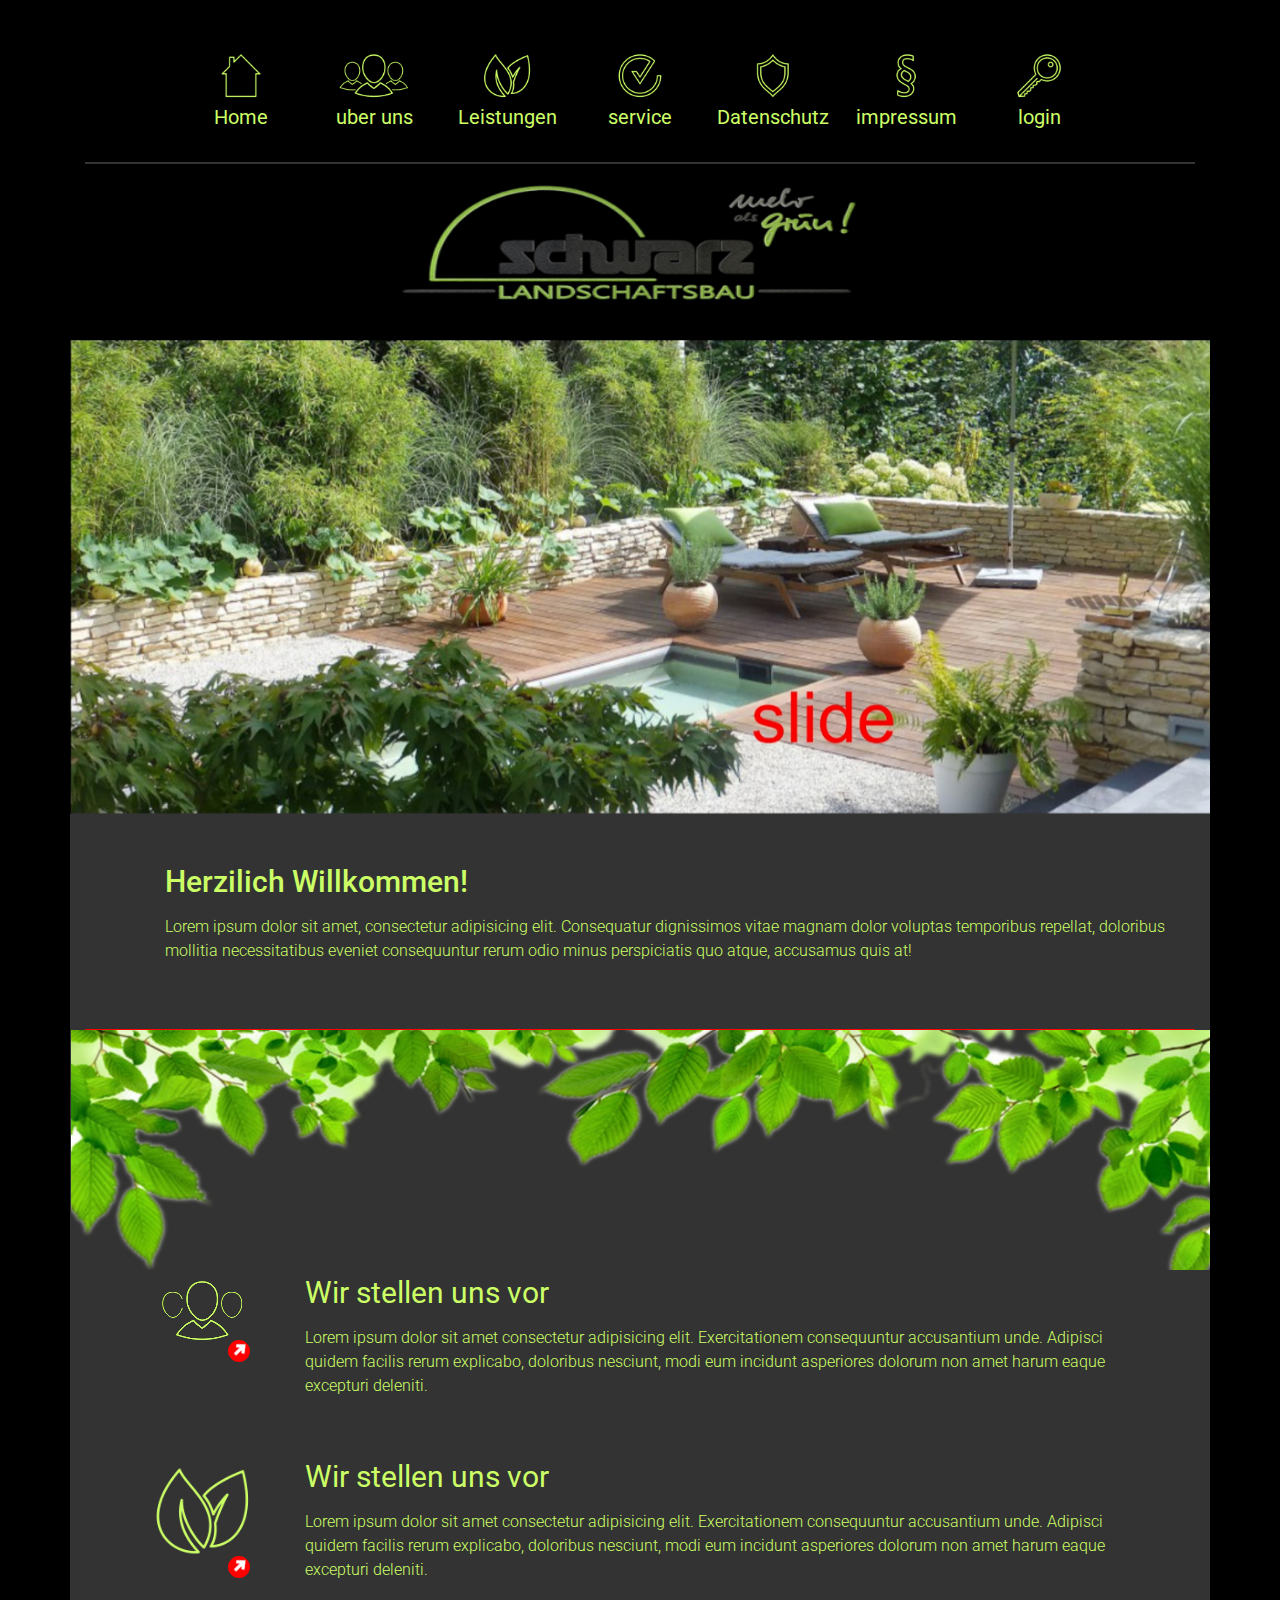
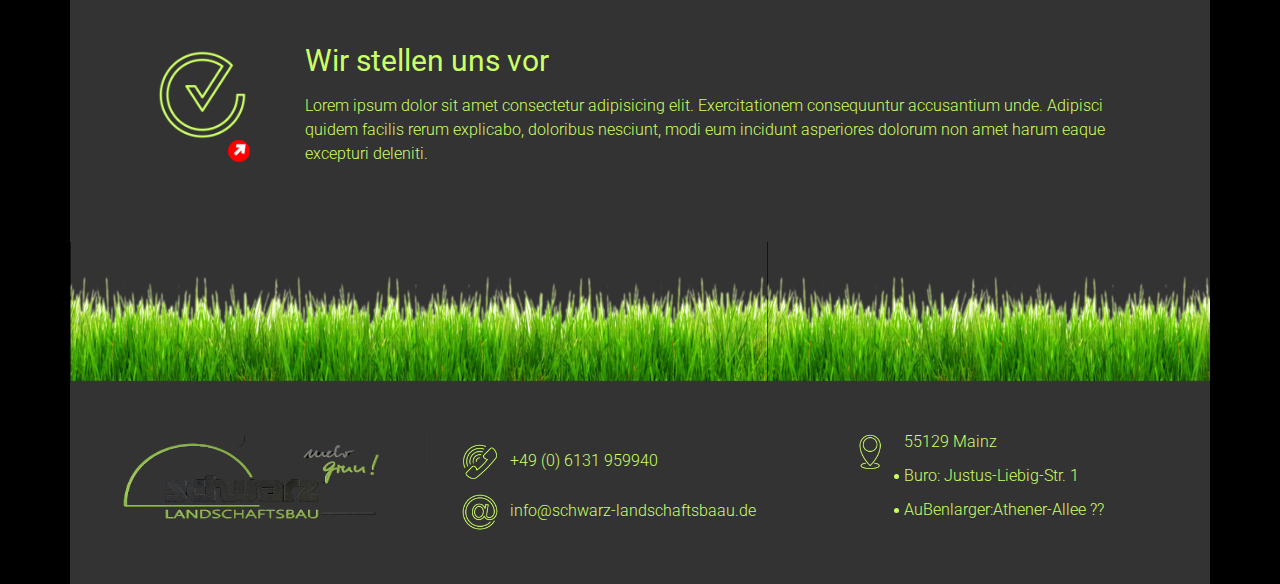
<file: index.html>
<!DOCTYPE html>
<html lang="en">
<head>
    <meta charset="utf-8">
    <meta http-equiv="X-UA-Compatible" content="IE=edge">
    <meta name="viewport" content="width=device-width, initial-scale=1">

    <title>Home</title> 

    <!-- ALL css -->

    <!-- bootstrap css -->
    <link rel="stylesheet" href="assets/css/bootstrap.min.css">
    <!-- fontawesome css -->
    <link rel="stylesheet" href="assets/css/fontawesome.min.css">
    <!-- fontawesome brands css -->
    <link rel="stylesheet" href="assets/css/brands.min.css">
    <!-- fontawesom solid css -->
    <link rel="stylesheet" href="assets/css/solid.min.css">
    <!-- Owl-carousel css -->
    <link rel="stylesheet" href="assets/css/owl.carousel.min.css">
    <!-- offcanvas css -->
    <link rel="stylesheet" href="assets/css/offcanvas.min.css">
    <!-- style css -->
    <link href="assets/css/style.css" rel="stylesheet"> 
    <!-- responsive css-->
    <link rel="stylesheet" href="assets/css/responsive.css">
    
</head>
<body>
 
    <!-- Header-area START -->
    <div class="header-area">
        <div class="container">
            <div class="row">
                <div class="col-lg-12">
                    <div class="header-menu">
                        <nav>
                            <ul class="first-menu">
                                <li><a href="index.html"><img src="assets/img/nav-home.png" alt="">Home</a></li>
                                <li><a href="#"><img src="assets/img/nav-aboutus.png" alt="">uber uns</a></li>
                                <li><a href="#"><img src="assets/img/nav-leistung.png" alt="">Leistungen</a></li>
                                <li><a href="#"><img src="assets/img/nav-service.png" alt="">service</a></li>
                                <li><a href="#"><img src="assets/img/nav-ds.png" alt="">Datenschutz</a></li>
                                <li><a href="#"><img src="assets/img/nav-impr.png" alt="">impressum</a></li>
                                <li><a href="logIn.html"><img src="assets/img/nav-login.png" alt="">login</a></li>
                            </ul>
                        </nav> 
                        <nav id="offcanvas-sidebar">
                            <ul id="menu">
                                <li><a href="index.html"><img src="assets/img/nav-home.png" alt="">Home</a></li>
                                <li><a href="#"><img src="assets/img/nav-aboutus.png" alt="">uber uns</a></li>
                                <li><a href="#"><img src="assets/img/nav-leistung.png" alt="">Leistungen</a></li>
                                <li><a href="#"><img src="assets/img/nav-service.png" alt="">service</a></li>
                                <li><a href="#"><img src="assets/img/nav-ds.png" alt="">Datenschutz</a></li>
                                <li><a href="#"><img src="assets/img/nav-impr.png" alt="">impressum</a></li>
                                <li><a href="logIn.html"><img src="assets/img/nav-login.png" alt="">login</a></li>
                            </ul>
                        </nav> 
                    </div>
                </div>
                <div class="col-lg-12">
                    <div class="logo-area home-page">
                        <a href="#"><img src="assets/img/logo.png" alt=""></a>
                    </div>
                </div>
            </div>
        </div>
    </div>
    <!-- Header-area END -->   
                    
    <!-- hero-area START -->
    <div class="hero-area">
        <div class="container">
            <div class="hero-carousel owl-carousel">
                <div class="hero-slider">  
                    <img src="assets/img/hero-area.png" alt=""> 
                </div>
                <div class="hero-slider"> 
                    <img src="assets/img/hero-area.png" alt=""> 
                </div>
            </div>
        </div>
    </div>
    <!-- hero-area END -->

    <!-- about-area START -->
    <div class="aboout-area">
        <div class="container">
            <div class="row">
                <div class="col-lg-12">
                    <div class="about-wrepper">
                        <h4>Herzilich Willkommen!</h4>
                        <p>Lorem ipsum dolor sit amet, consectetur adipisicing elit. Consequatur dignissimos vitae magnam dolor voluptas temporibus repellat, doloribus mollitia necessitatibus eveniet consequuntur rerum odio minus perspiciatis quo atque, accusamus quis at!</p>
                    </div>
                </div>
            </div>
        </div>
    </div>
    <!-- about-area END -->

    <!-- services-area START -->
    <div class="services-area">
        <div class="container">
            <div class="row">
                <div class="col-lg-12">
                    <div class="services-box">
                        <div class="row">
                            <div class="col-lg-2 text-center">
                                <div class="services-icon">
                                    <img src="assets/img/nav-aboutu.png" alt="">
                                </div>
                            </div>
                            <div class="col-lg-10">
                                <div class="services-wrepper">
                                    <h4>Wir stellen uns vor</h4>
                                    <p>Lorem ipsum dolor sit amet consectetur adipisicing elit. Exercitationem consequuntur accusantium unde. Adipisci quidem facilis rerum explicabo, doloribus nesciunt, modi eum incidunt asperiores dolorum non amet harum eaque excepturi deleniti.</p>
                                </div>
                            </div>
                        </div>
                    </div>
                </div>
                <div class="col-lg-12">
                    <div class="services-box">
                        <div class="row">
                            <div class="col-lg-2">
                                <div class="services-icon">
                                    <img src="assets/img/tx-nav-leistung.png" alt="">
                                </div>
                            </div>
                            <div class="col-lg-10">
                                <div class="services-wrepper">
                                    <h4>Wir stellen uns vor</h4>
                                    <p>Lorem ipsum dolor sit amet consectetur adipisicing elit. Exercitationem consequuntur accusantium unde. Adipisci quidem facilis rerum explicabo, doloribus nesciunt, modi eum incidunt asperiores dolorum non amet harum eaque excepturi deleniti.</p>
                                </div>
                            </div>
                        </div>
                    </div>
                </div>
                <div class="col-lg-12">
                    <div class="services-box">
                        <div class="row">
                            <div class="col-lg-2">
                                <div class="services-icon">
                                    <img src="assets/img/tx-nav-service.png" alt="">
                                </div>
                            </div>
                            <div class="col-lg-10">
                                <div class="services-wrepper">
                                    <h4>Wir stellen uns vor</h4>
                                    <p>Lorem ipsum dolor sit amet consectetur adipisicing elit. Exercitationem consequuntur accusantium unde. Adipisci quidem facilis rerum explicabo, doloribus nesciunt, modi eum incidunt asperiores dolorum non amet harum eaque excepturi deleniti.</p>
                                </div>
                            </div>
                        </div>
                    </div>
                </div>
            </div>
        </div>
    </div>
    <!-- services-area END -->

    <!-- footer-area START -->
    <div class="footer-area">
        <div class="container">
            <div class="row">
                <div class="col-lg-4">
                    <div class="footer-box">
                        <div class="footer-logo">
                            <a href="#"><img src="assets/img/logo2.png" alt=""></a>
                        </div>
                    </div>
                </div>
                <div class="col-lg-4 col-md-6">
                    <div class="footer-box"> 
                                <div class="footer-sub">
                                    <a href="tel:+49(0)6131959940"><img src="assets/img/f-tel.png" alt="">+49 (0) 6131 959940</a>
                                    <a href="tel"><img src="assets/img/f-mail.png" alt="">info@schwarz-landschaftsbaau.de</a>
                                </div> 
                    </div>
                </div>
                <div class="col-lg-4 col-md-6">
                    <div class="footer-box">
                        <img class="location-img" src="assets/img/f-adr.png" alt="">
                        <div class="location-wrepper">
                            <h5 class="fast-child">55129 Mainz</h5>
                            <h5>Buro: <span>Justus-Liebig-Str. 1</span></h5>
                            <h5>AuBenlarger:Athener-Allee ??</h5>
                        </div>

                    </div>
                </div>
            </div>
        </div>
    </div>
    <!-- footer-area END -->







    <!-- ALL js -->
    
    <!-- main Jquery js -->
    <script src="assets/js/jquery-3.4.1.min.js"></script> 
    <!-- popper js -->
    <script src="assets/js/popper.min.js"></script> 
    <!-- bootstrap js -->
    <script src="assets/js/bootstrap.min.js"></script>
    <!-- fontawesome js --> 
    <script src="assets/js/1351.js"></script>
    <!-- offcanvas js -->
    <script src="assets/js/offcanvas.min.js"></script>
    <!-- Owl-carousel js -->
    <script src="assets/js/owl.carousel.min.js"></script>
    <!-- main js -->
    <script src="assets/js/main.js"></script> 
</body>
</html>
</file>
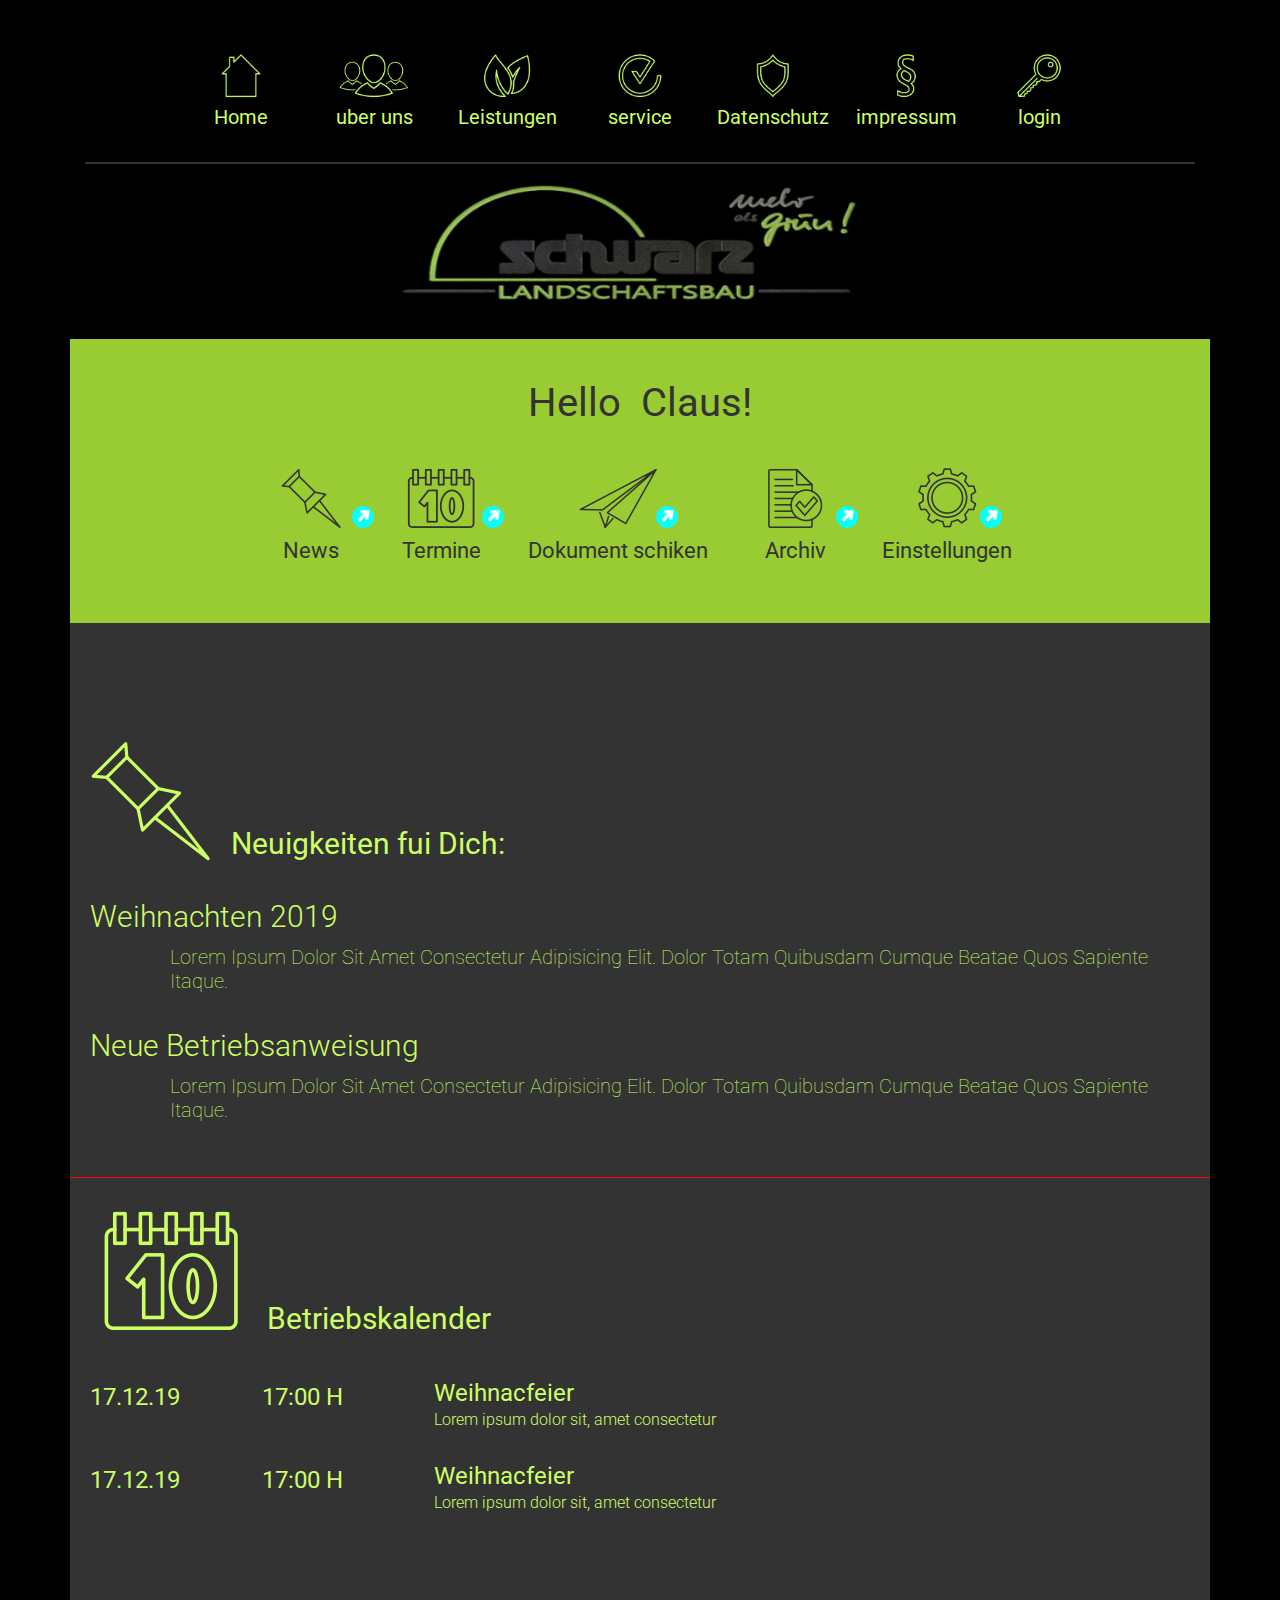
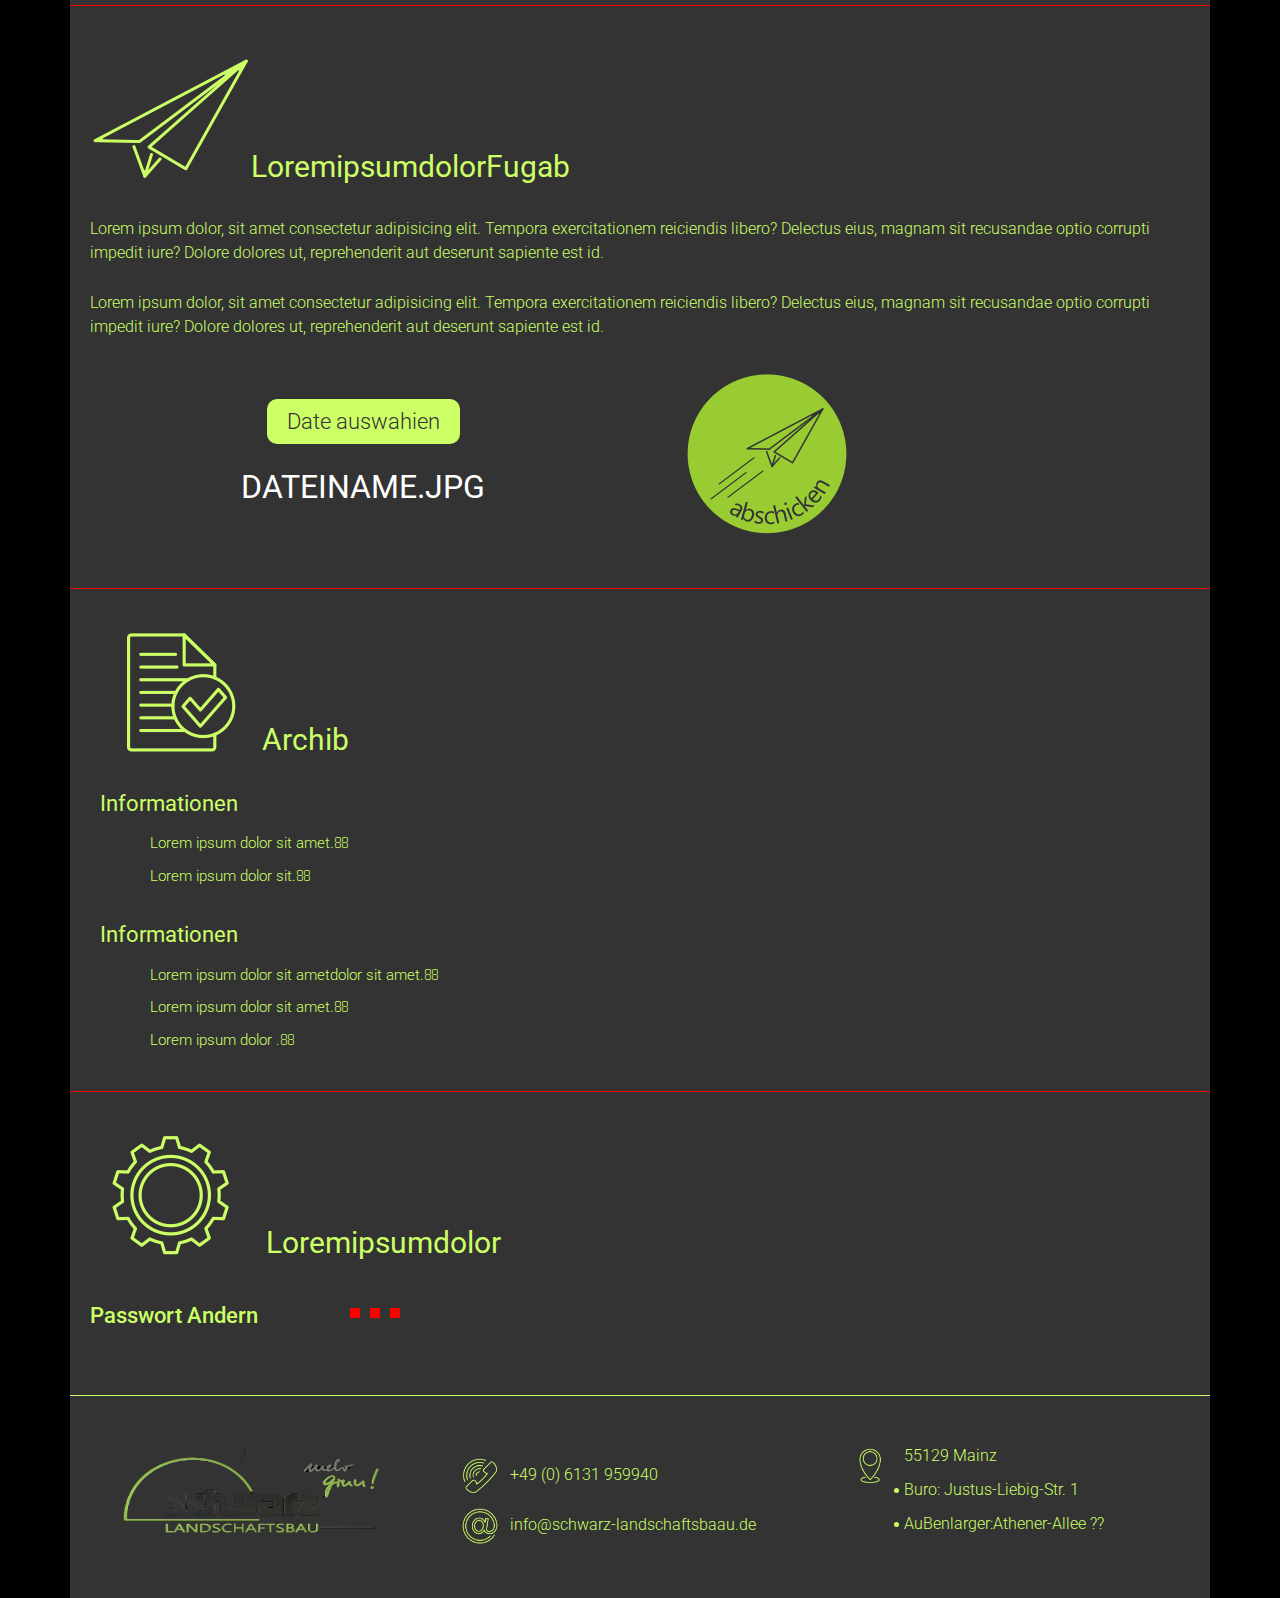
<file: logIn.html>
<!DOCTYPE html>
<html lang="en">
<head>
    <meta charset="utf-8">
    <meta http-equiv="X-UA-Compatible" content="IE=edge">
    <meta name="viewport" content="width=device-width, initial-scale=1">

    <title>LOG IN</title> 

    <!-- ALL css -->

    <!-- bootstrap css -->
    <link rel="stylesheet" href="assets/css/bootstrap.min.css">
    <!-- fontawesome css -->
    <link rel="stylesheet" href="assets/css/fontawesome.min.css">
    <!-- fontawesome brands css -->
    <link rel="stylesheet" href="assets/css/brands.min.css">
    <!-- fontawesom solid css -->
    <link rel="stylesheet" href="assets/css/solid.min.css">
    <!-- Owl-carousel css -->
    <link rel="stylesheet" href="assets/css/owl.carousel.min.css">
    <!-- offcanvas css -->
    <link rel="stylesheet" href="assets/css/offcanvas.min.css">
    <!-- style css -->
    <link href="assets/css/style.css" rel="stylesheet"> 
    <!-- responsive css-->
    <link rel="stylesheet" href="assets/css/responsive.css">
    
</head>
<body>
 
    <!-- Header-area START -->
    <div class="header-area">
        <div class="container">
            <div class="row">
                <div class="col-lg-12">
                    <div class="header-menu">
                        <nav>
                            <ul class="first-menu">
                                <li><a href="index.html"><img src="assets/img/nav-home.png" alt="">Home</a></li>
                                <li><a href="#"><img src="assets/img/nav-aboutus.png" alt="">uber uns</a></li>
                                <li><a href="#"><img src="assets/img/nav-leistung.png" alt="">Leistungen</a></li>
                                <li><a href="#"><img src="assets/img/nav-service.png" alt="">service</a></li>
                                <li><a href="#"><img src="assets/img/nav-ds.png" alt="">Datenschutz</a></li>
                                <li><a href="#"><img src="assets/img/nav-impr.png" alt="">impressum</a></li>
                                <li><a href="logIn.html"><img src="assets/img/nav-login.png" alt="">login</a></li>
                            </ul>
                        </nav> 
                        <nav id="offcanvas-sidebar">
                            <ul id="menu">
                                <li><a href="index.html"><img src="assets/img/nav-home.png" alt="">Home</a></li>
                                <li><a href="#"><img src="assets/img/nav-aboutus.png" alt="">uber uns</a></li>
                                <li><a href="#"><img src="assets/img/nav-leistung.png" alt="">Leistungen</a></li>
                                <li><a href="#"><img src="assets/img/nav-service.png" alt="">service</a></li>
                                <li><a href="#"><img src="assets/img/nav-ds.png" alt="">Datenschutz</a></li>
                                <li><a href="#"><img src="assets/img/nav-impr.png" alt="">impressum</a></li>
                                <li><a href="logIn.html"><img src="assets/img/nav-login.png" alt="">login</a></li>
                            </ul>
                        </nav> 
                    </div>
                </div>
                <div class="col-lg-12">
                    <div class="logo-area home-page">
                        <a href="#"><img src="assets/img/logo.png" alt=""></a>
                    </div>
                </div>
            </div>
        </div>
    </div>
    <!-- Header-area END -->    
          
    <!-- welcome-area START -->
    <div class="welcome-area">
        <div class="container">
            <div class="row">
                <div class="col-lg-12">
                    <div class="welcome-wrepper">
                        <h2>hello claus!</h2>
                        <div class="welcome-feture">
                            <div class="single-feture">
                                <img src="assets/img/L-news.png" alt="">
                                <p>News</p>
                            </div>
                            <div class="single-feture">
                                <img src="assets/img/L-termin.png" alt="">
                                <p>Termine</p>
                            </div>
                            <div class="single-feture third-box">
                                <img src="assets/img/L-dok.png" alt="">
                                <p>Dokument schiken</p>
                            </div>
                            <div class="single-feture">
                                <img src="assets/img/L-archiv.png" alt="">
                                <p>Archiv</p>
                            </div>
                            <div class="single-feture last-box">
                                <img src="assets/img/L-Einst.png" alt="">
                                <p>Einstellungen</p>
                            </div>
                        </div>
                    </div>
                </div>
            </div>
        </div>
    </div>
    <!-- welcome-area END -->

    <!-- login-details START -->
    <div class="login-details">
        <div class="login-main">
            <div class="container">
                <div class="row">
                    <div class="login-wrpper">
                        <div class="login-first-box">
                            <h3><img src="assets/img/L-pic-news.png" alt="">Neuigkeiten fui Dich:</h3>
                            <div class="logINmain-wrepper">
                                <h4>weihnachten 2019 <span>Lorem ipsum dolor sit amet consectetur adipisicing elit. Dolor totam quibusdam cumque beatae quos sapiente itaque.</span></h4>
                                <h4>Neue Betriebsanweisung<span>Lorem ipsum dolor sit amet consectetur adipisicing elit. Dolor totam quibusdam cumque beatae quos sapiente itaque.</span></h4>
                            </div>
                        </div>
                    </div>
                </div>
            </div>
        </div>
        <div class="detailse-calender">
            <div class="container">
                <div class="row"> 
                        <div class="calender">
                            <h3><img src="assets/img/L-pic-termin.png" alt="">Betriebskalender</h3>
                            <div class="calender-detailse">
                                <div class="detailse-box">
                                    <div class="single-detailse">
                                        <h4>17.12.19</h4>
                                    </div>
                                    <div class="single-detailse">
                                        <h4>17:00 h</h4>
                                    </div>
                                    <div class="single-detailse last-content">
                                        <h4>weihnacfeier</h4>
                                        <p>Lorem ipsum dolor sit, amet consectetur</p>
                                    </div>
                                </div>
                                <div class="detailse-box">
                                    <div class="single-detailse">
                                        <h4>17.12.19</h4>
                                    </div>
                                    <div class="single-detailse">
                                        <h4>17:00 h</h4>
                                    </div>
                                    <div class="single-detailse last-content">
                                        <h4>weihnacfeier</h4>
                                        <p>Lorem ipsum dolor sit, amet consectetur</p>
                                    </div>
                                </div>
                            </div>
                        </div> 
                </div>
            </div>
        </div>
        <div class="detailse-documantion">
            <div class="container">
                <div class="row"> 
                        <div class="document-wrepper">
                            <h4><img src="assets/img/L-pic-dok.png" alt="">LoremipsumdolorFugab</h4>
                            <p>Lorem ipsum dolor, sit amet consectetur adipisicing elit. Tempora exercitationem reiciendis libero? Delectus eius, magnam sit recusandae optio corrupti impedit iure? Dolore dolores ut, reprehenderit aut deserunt sapiente est id.</p>
                            <p class="last-pera">Lorem ipsum dolor, sit amet consectetur adipisicing elit. Tempora exercitationem reiciendis libero? Delectus eius, magnam sit recusandae optio corrupti impedit iure? Dolore dolores ut, reprehenderit aut deserunt sapiente est id.</p>
                            <div class="input-sourch">
                                <div class="sourch-wrepper">
                                    <a href="#">Date auswahien</a>
                                    <h4>dateiname.jpg</h4>
                                </div>
                                <div class="sourch-img">
                                    <img src="assets/img/L-pic-abschicken.png" alt="">
                                </div>
                            </div>
                        </div> 
                </div>
            </div>
        </div>
        <div class="detailse-archiv">
            <div class="container">
                <div class="row"> 
                        <div class="archiv-wrepper">
                            <h4><img src="assets/img/L-pic-archiv.png" alt="">archib</h4>
                            <div class="single-archiv">
                                <h4>informationen</h4>
                                <p>Lorem ipsum dolor sit amet.<i class="fad fa-search"></i></p> 
                                <p>Lorem ipsum dolor sit.<i class="fad fa-search"></i></p> 
                            </div>
                            <div class="single-archiv">
                                <h4>informationen</h4>
                                <p>Lorem ipsum dolor sit ametdolor sit amet.<i class="fad fa-search"></i></p> 
                                <p>Lorem ipsum dolor sit amet.<i class="fad fa-search"></i></p> 
                                <p>Lorem ipsum dolor .<i class="fad fa-search"></i></p> 
                            </div>
                        </div> 
                </div>
            </div>
        </div>
        <div class="password-demo">
            <div class="container">
                <div class="row"> 
                   <div class="password">
                        <div class="demo-wrepper">
                            <h4><img src="assets/img/L-pic-Einst.png" alt="">Loremipsumdolor</h4>
                        </div>
                        <div class="main-password">
                            <h4>passwort andern <span></span></h4>
                        </div> 
                   </div>     
                </div>
            </div>
        </div>
    </div>
    <!-- login-details END -->

    <!-- footer-area START -->
    <div class="footer-area">
        <div class="container">
            <div class="row">
                <div class="col-lg-4">
                    <div class="footer-box">
                        <div class="footer-logo">
                            <a href="#"><img src="assets/img/logo2.png" alt=""></a>
                        </div>
                    </div>
                </div>
                <div class="col-lg-4 col-md-6">
                    <div class="footer-box"> 
                                <div class="footer-sub">
                                    <a href="tel:+49(0)6131959940"><img src="assets/img/f-tel.png" alt="">+49 (0) 6131 959940</a>
                                    <a href="tel"><img src="assets/img/f-mail.png" alt="">info@schwarz-landschaftsbaau.de</a>
                                </div> 
                    </div>
                </div>
                <div class="col-lg-4 col-md-6">
                    <div class="footer-box">
                        <img class="location-img" src="assets/img/f-adr.png" alt="">
                        <div class="location-wrepper">
                            <h5 class="fast-child">55129 Mainz</h5>
                            <h5>Buro: <span>Justus-Liebig-Str. 1</span></h5>
                            <h5>AuBenlarger:Athener-Allee ??</h5>
                        </div>

                    </div>
                </div>
            </div>
        </div>
    </div>
    <!-- footer-area END -->







    <!-- ALL js -->
    
    <!-- main Jquery js -->
    <script src="assets/js/jquery-3.4.1.min.js"></script> 
    <!-- popper js -->
    <script src="assets/js/popper.min.js"></script> 
    <!-- bootstrap js -->
    <script src="assets/js/bootstrap.min.js"></script>
    <!-- fontawesome js --> 
    <script src="assets/js/1351.js"></script>
    <!-- offcanvas js -->
    <script src="assets/js/offcanvas.min.js"></script>
    <!-- Owl-carousel js -->
    <script src="assets/js/owl.carousel.min.js"></script>
    <!-- main js -->
    <script src="assets/js/main.js"></script> 
</body>
</html>
</file>
<file: assets/css/style.css>
@import url('https://fonts.googleapis.com/css?family=Roboto:100,300,400,500,700,900&display=swap');
/* Base CSS */
.alignleft {
    float: left;
    margin-right: 15px;
}
.alignright {
    float: right;
    margin-left: 15px;
}
.aligncenter {
    display: block;
    margin: 0 auto 15px;
}
a:focus { outline: 0 solid }
img {
    max-width: 100%;
    height: auto;
}
h1,
h2,
h3,
h4,
h5,
h6 {
  font-family: 'Roboto', sans-serif;
  margin: 0 0 15px;
  font-weight: 300;
  color: #000000;
}
body {
  font-family: 'Roboto', sans-serif;
  color: #ccff66;
  font-weight: 300;
  background-color: #000000;
}
.selector-for-some-widget {
  box-sizing: content-box;
}
a:hover { text-decoration: none }
ul{
  margin: 0;
  padding: 0;
}
ul li{
  list-style: none;
  display: inline-block;
}
.container{
  background-color: #333333;
}
 /* bass css END */

 
 div#offcanvas-navicon {
  display: none;
}
 .header-area .container {
  background: #000;
}
.header-menu nav ul li {
  display: inline-block;
  width: 129px;
  text-align: center;
}

.header-menu nav ul li a {
  width: 100%;
  display: inline-block;
  color: #ccff66;
  font-size: 20px;
  font-weight: 400;
  padding: 30px 0;
  padding-top: 50px;
}
.header-menu nav ul li a:hover {
  color: #ccc;
}
.header-menu nav ul li a img {
  display: block;
  margin: auto;
  width: 60%;
}
.logo-area.home-page img {
  width: 600px;
  height: 150px;
}
.header-menu {
  border-bottom: 2px solid #333;
  text-align: center;
}

.header-menu nav ul li a:hover img {
  filter: grayscale(1);
}

.logo-area {
  text-align: center;
  padding: 20px 0;
  padding-top: 5px;
}

.logo-area a img {
  width: 400px;
  height: 100px;
}

/* header-areea css END */
.hero-area .col-lg-12{
  padding: 0;
}
.hero-area .container { 
  padding: 0 !important;
}
/* hero-area css END */
.aboout-area .about-wrepper {
  padding: 50px 0;
  border-bottom: 1px solid red;
  padding-left: 80px;
}

.aboout-area .about-wrepper h4 {
  font-size: 30px;
  font-weight: 500;
  color: #ccff66;
}

/* About-area css END */
.services-area .container {
  padding: 200px 60px;
  position: relative;
}

.services-area .container:after {content: "";position: absolute;width: 100%;height: 240px;top: 0;left: 0;background: url(../img/top-img.png);z-index: 99;display: block;background-size: 100% 110%;}

.services-area .container:before {content: "";position: absolute;width: 100%;height: 140px;background: url(../img/bottom-img.png);bottom: 0;left: 0;background-size: contain;}
.services-wrepper h4 {
  font-size: 30px;
  color: #ccff66;
  font-weight: 400;
}
.services-area .container .row .col-lg-12 {
  margin-top: 45px;
}
.services-icon {
  position: relative;
}
.services-icon:after {
  content: "";
  position: absolute;
  width: 22px;
  height: 22px;
  background: url(../img/arrow.png);
  bottom: -15px;
  right: 25px;
  border-radius: 50%;
  background-size: cover;
  background-color: red;
  transform: rotate(45deg);
}

/*===============================================================================================
                                    HOME PAGE CSS END 
 =====================================================================================================*/



.welcome-area .container {
  background: #99cc33;
  text-align: center;
  padding: 40px 0;
}

.welcome-wrepper h2 {
  font-size: 40px;
  text-transform: capitalize;
  font-weight: 400;
  color: #333;
  word-spacing: 10px;
  padding-bottom: 20px;
}

.welcome-wrepper .welcome-feture .single-feture {
  display: inline-block;
  margin: 0px 20px;
  position: relative;
}


.welcome-wrepper .welcome-feture .single-feture p {
  color: #333333;
  font-weight: 400;
  font-size: 22px;
}

.welcome-wrepper .welcome-feture .single-feture:after {
  content: "";
  position: absolute;
  width: 22px;
  height: 22px;
  background: url(../img/arrow.png);
  bottom: 55px;
  right: -20px;
  border-radius: 50%;
  background-size: cover;
  background-color: #08fef9;
  transform: rotate(45deg);
} 
.single-feture.third-box:after { 
  right: 30px !important; 
}
.single-feture.last-box:after { 
  right: 10px !important; 
}
.welcome-area {
  overflow: hidden;
}
/* welcome-area CSS END */

.login-first-box h3 {
  font-size: 30px;
  color: #ccff66;
  font-weight: 400;
  margin-top: 100px;
  padding-bottom: 0;
  margin-bottom: 0;
}

.login-first-box {
  border-bottom: 1px solid red;
  padding-bottom: 20px;
  margin-bottom: 20px;
  padding-top: 50px;
}

.login-first-box img {
  position: relative;
  top: -45px;
}

.logINmain-wrepper {
  margin-top: -20px;
  padding: 0px 20px;
}

.logINmain-wrepper h4 {
  color: #ccff66;
  padding-bottom: 20px;
  font-size: 30px;
  text-transform: capitalize;
}

.logINmain-wrepper h4 span {
  display: block;
  padding-left: 80px;
  font-size: 20px;
  font-weight: 100;
  padding-top: 10px;
}

/* login-wrpper css END */

.detailse-calender h3 {
  font-size: 30px;
  color: #ccff66;
  font-weight: 400;
  margin-top: 100px;
}

.detailse-calender h3 img {position: relative;margin-top: -100px;margin-right: 15px;}

.calender-detailse .detailse-box {
  display: block;
  padding-bottom: 30px;
}

.calender-detailse .detailse-box .single-detailse {
  display: inline-block;
  width: 15%;
}

.calender-detailse .detailse-box .single-detailse h4 {color: #ccff66;margin: 0;padding: 0;font-weight: 400;text-transform: capitalize;}

.single-detailse.last-content {
  width: 40% !important;
  position: relative;
  top: 20px;
}

.calender-detailse .detailse-box .single-detailse p {
  margin: 0;
}
.calender {
  padding-left: 20px;
  border-bottom: 1px solid red;
  width: 100%;
  padding-bottom: 80px;
  margin-bottom: 10px;
}


/* detailse-calender css END */

.document-wrepper {
  padding: 0 20px;
  border-bottom: 1px solid red;
  padding-bottom: 10px;
  padding-top: 30px;
}

.document-wrepper h4 {
  padding-top: 100px;
  font-size: 30px;
  color: #ccff66;
  font-weight: 400;
  padding-bottom: 10px;
}

.document-wrepper h4 img {
  margin-top: -100px;
}

.document-wrepper p {
  padding-bottom: 10px;
}

.document-wrepper p.last-pera {
  padding-bottom: 50px;
}

.input-sourch {
  text-align: center;
}

.input-sourch .sourch-wrepper {
  width: 250px;
  margin: auto;
  display: inline-block;
}

.input-sourch .sourch-wrepper a {
  font-size: 22px;
  background: #ccff66;
  color: #333333;
  padding: 10px 20px;
  border-radius: 10px;
}

.input-sourch .sourch-wrepper h4 {
  margin: 0;
  padding: 0;
  padding-top: 30px;
  text-transform: uppercase;
  color: #fff;
  font-size: 32px;
}
.sourch-img {
  width: 50%;
  margin: auto;
  display: inline-block;
  text-align: center;
  position: relative;
  top: -40px;
}

/* detailse-documantion css END */

.archiv-wrepper {
  width: 100%;
  padding-left: 20px;
  border-bottom: 1px solid red;
  padding: 30px;
}

.archiv-wrepper h4 {
  font-size: 30px;
  text-transform: capitalize;
  color: #ccff66;
  font-weight: 400;
  padding-top: 100px;
}

.archiv-wrepper h4 img {
  margin-top: -100px;
}

.single-archiv h4 {
  padding: 0;
  margin-top: 25px;
  font-size: 22px;
}

.single-archiv p {
  margin: 0;
  padding-left: 50px;
  padding-bottom: 10px;
  position: relative;
  font-size: 15px;
}
.single-archiv p svg {
  position: absolute;
  left: 50%;
  top: 5px;
  font-size: 20px;
}
/* detailse-archiv css END */

.password {
  width: 100%;
  padding-left: 20px;
  border-bottom: 1px solid #ccff66;
  padding-top: 30px;
  padding-bottom: 50px;
}


.password .demo-wrepper h4 {
  font-size: 30px;
  color: #ccff66;
  font-weight: 400;
  margin-top: 100px;
}

.password .demo-wrepper h4 img {
  margin-top: -100px;
  margin-right: 15px;
}

.main-password {
  width: 100%;
  padding-top: 20px;
}

.main-password h4 {
  font-size: 22px;
  color: #ccff66;
  text-transform: capitalize;
  font-weight: 500;
  position: relative;
}
.main-password span {
  width: 10px;
  height: 10px;
  background: red;
  display: block;
  position: absolute;
  top: 5px;
  left: 25%;
} 
.main-password span:after {content: "";position: absolute;width: 10px;height: 10px;background: red;left: 100%;margin-left: 10px;} 
.main-password span:before {content: "";position: absolute;width: 10px;height: 10px;background: red;right: 100%;margin-right: 10px;}


 
.footer-area .footer-box .footer-logo a img {
  width: 100%;
  height: 100px;
}
.login-details {
  overflow: hidden;
}
/* login-details css END */

.footer-box .footer-sub a {
  display: block;
  margin-top: 10px;
  color: #ccff66;
  font-size: 16px;
}

.footer-box .footer-sub a img {
  width: 40px;
  margin-right: 10px;
}

.footer-box img.location-img {
  width: 40px;
  float: left;
}

.footer-box .location-wrepper {
  float: right;
  width: 85%;
}

.footer-box .location-wrepper h5 {
  color: #ccff66;
  position: relative;
  font-size: 16px;
}

.footer-box .location-wrepper h5:after {content: "";position: absolute;width: 5px;height: 5px;background: #ccff5e;left: -10px;top: 8px;border-radius: 50%;}

.footer-box .location-wrepper h5.fast-child:after {
  background: transparent;
}

.footer-area .container {
  padding: 50px 0;
}
.footer-area{
  overflow: hidden;
}
/* footer-area css END */
</file>
<file: assets/css/responsive.css>
/* XL Device :1200px. */
@media (min-width: 1200px) and (max-width: 1500px) {



}

/* LG Device :992px. */
@media (min-width: 992px) and (max-width: 1200px) {



}

 
/* MD Device :768px. */
@media (min-width: 768px) and (max-width: 992px) {
    .header-menu nav ul li { 
        width: 95px; 
    }
    .header-menu nav ul li a { 
        font-size: 16px; 
    }
    .header-menu nav ul li a img { 
        width: 50%;
    }
    .services-icon {
        position: relative;
        width: 140px;
        text-align: left;
        margin-bottom: 30px;
    }
    .footer-logo {
        text-align: center;
        padding-bottom: 50px;
    }
    .footer-area .footer-box .footer-logo a img {
        width: 50%;
        height: 100px;
        margin: auto;
    }
    .footer-sub {
        padding-left: 50px;
    }
    .welcome-wrepper .welcome-feture .single-feture img {
        width: 60px;
    }
    .welcome-wrepper .welcome-feture .single-feture { 
        margin: 0px 15px; 
    }
    .single-detailse.last-content {
        width: 45% !important; 
    }
    .main-password span { 
        left: 30%;
    }
    .single-feture.last-box:after { 
        right: 15px !important; 
      }





}


/* Extra small Device. */
@media (max-width: 767px) {
    div#offcanvas-navicon {
        display: block;
        right: 5%;
        top: 30px;
        position: absolute;
        background-color: transparent;
    }
    #offcanvas-navicon:after, #offcanvas-navicon:before, #offcanvas-navicon span { 
        background: #b2dd5d; 
    }
      ul.first-menu {
        display: none;
    }
    #offcanvas-sidebar ul { 
        border-top: none; 
    }
    #offcanvas-sidebar {
        background: #000; 
    }
    #offcanvas-sidebar a:hover {
        background: #000;
    }
    .logo-area.home-page img {
        width: 230px;
        height: 70px; 
    }
    .logo-area { 
        text-align: left;
    }
    .services-area .container:before { 
        height: 70px; 
    } 
    .services-icon {
        position: relative;
        width: 140px;
        text-align: left;
        margin: auto;
        margin-bottom: 30px;
    }
    .footer-logo {
        text-align: center;
        padding-bottom: 50px;
    }
    .footer-area .footer-box .footer-logo a img {
        width: 100%;
        height: 100px;
        margin: auto;
    }
    .footer-sub {
        padding-left: 0px;
        padding-bottom: 40px;
    }
    .services-area .container {
        padding-bottom: 100px;
        padding-left: 20px;
        padding-right: 20px;
        text-align: center;
        }
    .aboout-area .about-wrepper { 
        padding-left: 20px;
    }
    .footer-box {
        padding-left: 16px;
    }
    .welcome-wrepper .welcome-feture .single-feture {
        margin: 0px 20px;
        width: 155px;
        margin: auto;
        display: inline-block;
        padding-bottom: 10px;
    }
    .logo-area.logIN a img {
        width: 165px;
        height: 85px;
    }
    .welcome-wrepper .welcome-feture .single-feture:after {
        content: "";
        position: absolute;
        width: 22px;
        height: 22px;
        background: url(../img/arrow.png);
        bottom: 60px;
        right: 20px;
        border-radius: 50%;
        background-size: cover;
        background-color: #08fef9;
        transform: rotate(45deg);
    }
     
    .welcome-wrepper .welcome-feture .single-feture p { 
        font-size: 18px;
    }
    .login-first-box img { 
        top: -23px;
        width: 85px;
    }
    .login-first-box h3 {
        font-size: 22px; 
    }
    .logINmain-wrepper h4 { 
        margin-top: 22px;
        font-size: 20px;
    }
    .logINmain-wrepper h4 span { 
        font-size: 15px; 
    }
    .detailse-calender h3 {
        font-size: 22px; 
    }
    .detailse-calender h3 img {
        position: relative;
        margin-top: -30px;
        margin-right: 10px;
        width: 60px;
    }
    .calender-detailse .detailse-box .single-detailse {
        display: inline-block;
        width: 45%;
        margin-top: 20px;
    }
    .single-detailse.last-content {
        width: 85% !important;
        position: relative;
        top: 20px;
    }
    .document-wrepper h4 img {
        margin-top: -60px;
        width: 100px;
    }
    .document-wrepper h4 { 
        font-size: 22px; 
    }
    .document-wrepper p {
        padding-bottom: 10px;
        font-size: 13px;
    }
    .sourch-img { 
        top: 0;
        margin: 25px 0;
    }
    .archiv-wrepper h4 img {
        margin-top: -25px;
        width: 60px;
    }
    .single-archiv p svg {
        position: absolute;
        left: 95%;
        top: 5px;
        font-size: 20px;
    }
    .password .demo-wrepper h4 img {
        margin-top: -30px;
        margin-right: 0;
        width: 60px;
    }
    .password .demo-wrepper h4 {
        font-size: 22px;
        color: #ccff66;
        font-weight: 400;
        margin-top: 25px;
    }
    .main-password span { 
        left: 60%;
    }
    .single-archiv p { 
        padding-left: 30px; 
    } 
}
 
/* SM Small Device :550px. */
@media only screen and (min-width: 576px) and (max-width: 767px) {
    .logo-area.logIN a img {
        width: 260px;
        height: 85px;
    }
    .welcome-wrepper .welcome-feture .single-feture { 
        margin-top: 20px;
    }
    .calender-detailse .detailse-box .single-detailse { 
        width: 25%;
    }
    .sourch-img { 
        top: 0;
        margin: 30px 0;
    }
    .single-archiv p svg { 
        left: 75%; 
    }
    .main-password h4 { 
        left: 40px;
    }
    .main-password span { 
        left: 45%;
    } 
.password .demo-wrepper h4 img {
    margin-top: -100px;
    margin-right: 0;
}

.login-first-box h3 {
    font-size: 30px; 
}
.logINmain-wrepper h4 { 
    margin-top: 0px;
}
.detailse-calender h3 {
    font-size: 30px;
    color: #ccff66; 
    margin-top: 100px;
}
.detailse-calender h3 img {
    position: relative;
    margin-top: -30px;
    margin-right: 15px;
}
 
.document-wrepper h4 { 
    font-size: 30px; 
}
.document-wrepper p {
    padding-bottom: 10px;
    font-size: 16px;
}
 
.password .demo-wrepper h4 img {
    margin-top: -20px;
    margin-right: 15px;
}
.password .demo-wrepper h4 {
    font-size: 30px;
    color: #ccff66;
    font-weight: 400;
    margin-top: 10px;
}






}
</file>
<file: assets/css/brands.min.css>
/*!
 * Font Awesome Free 5.12.0 by @fontawesome - https://fontawesome.com
 * License - https://fontawesome.com/license/free (Icons: CC BY 4.0, Fonts: SIL OFL 1.1, Code: MIT License)
 */
@font-face{font-family:"Font Awesome 5 Brands";font-style:normal;font-weight:normal;font-display:auto;src:url(../webfonts/fa-brands-400.eot);src:url(../webfonts/fa-brands-400.eot?#iefix) format("embedded-opentype"),url(../webfonts/fa-brands-400.woff2) format("woff2"),url(../webfonts/fa-brands-400.woff) format("woff"),url(../webfonts/fa-brands-400.ttf) format("truetype"),url(../webfonts/fa-brands-400.svg#fontawesome) format("svg")}.fab{font-family:"Font Awesome 5 Brands"}
</file>
<file: assets/css/solid.min.css>
/*!
 * Font Awesome Free 5.12.0 by @fontawesome - https://fontawesome.com
 * License - https://fontawesome.com/license/free (Icons: CC BY 4.0, Fonts: SIL OFL 1.1, Code: MIT License)
 */
@font-face{font-family:"Font Awesome 5 Free";font-style:normal;font-weight:900;font-display:auto;src:url(../webfonts/fa-solid-900.eot);src:url(../webfonts/fa-solid-900.eot?#iefix) format("embedded-opentype"),url(../webfonts/fa-solid-900.woff2) format("woff2"),url(../webfonts/fa-solid-900.woff) format("woff"),url(../webfonts/fa-solid-900.ttf) format("truetype"),url(../webfonts/fa-solid-900.svg#fontawesome) format("svg")}.fa,.fas{font-family:"Font Awesome 5 Free";font-weight:900}
</file>
<file: assets/css/offcanvas.min.css>
body{margin:0;overflow-x:hidden;-webkit-overflow-scrolling:touch;-ms-overflow-style:scrollbar}#offcanvas-sidebar{width:250px;height:100%;position:fixed;top:0;overflow-x:hidden;overflow-y:auto;transition:all 400ms ease}#page-wrap{background:#fff;transition:all 400ms ease}#offcanvas-navicon{position:fixed;top:8px;right:0;z-index:102;height:48px;width:48px;padding:10px 6px;background:rgba(255,255,255,0.5);border-radius:50%;transition:all 400ms ease}#offcanvas-navicon:after,#offcanvas-navicon:before,#offcanvas-navicon span{display:block;content:'';display:block;height:4px;margin:4px;border-radius:2px;background:#000;transition:all 400ms ease}#offcanvas-navicon:hover{cursor:pointer}.offcanvas-open #offcanvas-navicon:before{transform:translate3d(0, 8px, 0) rotate(135deg)}.offcanvas-open #offcanvas-navicon:after{transform:translate3d(0, -8px, 0) rotate(-135deg)}.offcanvas-open #offcanvas-navicon span{transform:scale(0)}#offcanvas-sidebar{background:#111;padding-top:50px}#offcanvas-sidebar h4{margin:24px 0 0;color:#aaa;padding:8px 16px}#offcanvas-sidebar h4 a{margin:-8px -16px}#offcanvas-sidebar ul{width:250px;margin:0;border-top:1px solid #999;list-style-type:none;padding:0}#offcanvas-sidebar li{border-bottom:1px solid #999}#offcanvas-sidebar a{display:block;padding:8px 16px;color:#aaa;text-decoration:none;transition:all 0.25s ease}#offcanvas-sidebar a:hover{color:#ccc;background:#444;cursor:pointer}#offcanvas-sidebar ul ul{display:none;position:absolute;float:right;margin-top:-41px;margin-left:250px}#offcanvas-sidebar div{transition:all 400ms ease}#offcanvas-sidebar.offcanvas-child-open>div{margin-left:-250px}#offcanvas-sidebar.offcanvas-child-open>div .offcanvas-child-visible{display:block}.offcanvas-child-link{position:absolute;display:inline-block;width:44px;height:40px;margin-top:-40px;margin-left:206px;border-left:1px solid #999;padding:6px 16px;background:#111;color:#aaa;text-decoration:none;transition:all 0.25s ease}.offcanvas-child-link:hover{color:#ccc;background:#444;cursor:pointer}.offcanvas-child-back-link{position:absolute;display:block;width:100%;margin-top:-42px;border-top:1px solid #999;padding:8px 16px;color:#aaa;text-decoration:none;transition:all 0.25s ease}.offcanvas-child-back-link:hover{color:#ccc;background:#444;cursor:pointer}body #offcanvas-navicon{right:8px}body #offcanvas-sidebar{right:0;z-index:101;margin-right:-250px}body.offcanvas-open #page-wrap{margin-left:-250px;margin-right:250px}body.offcanvas-open #offcanvas-sidebar{margin-right:0}
</file>
